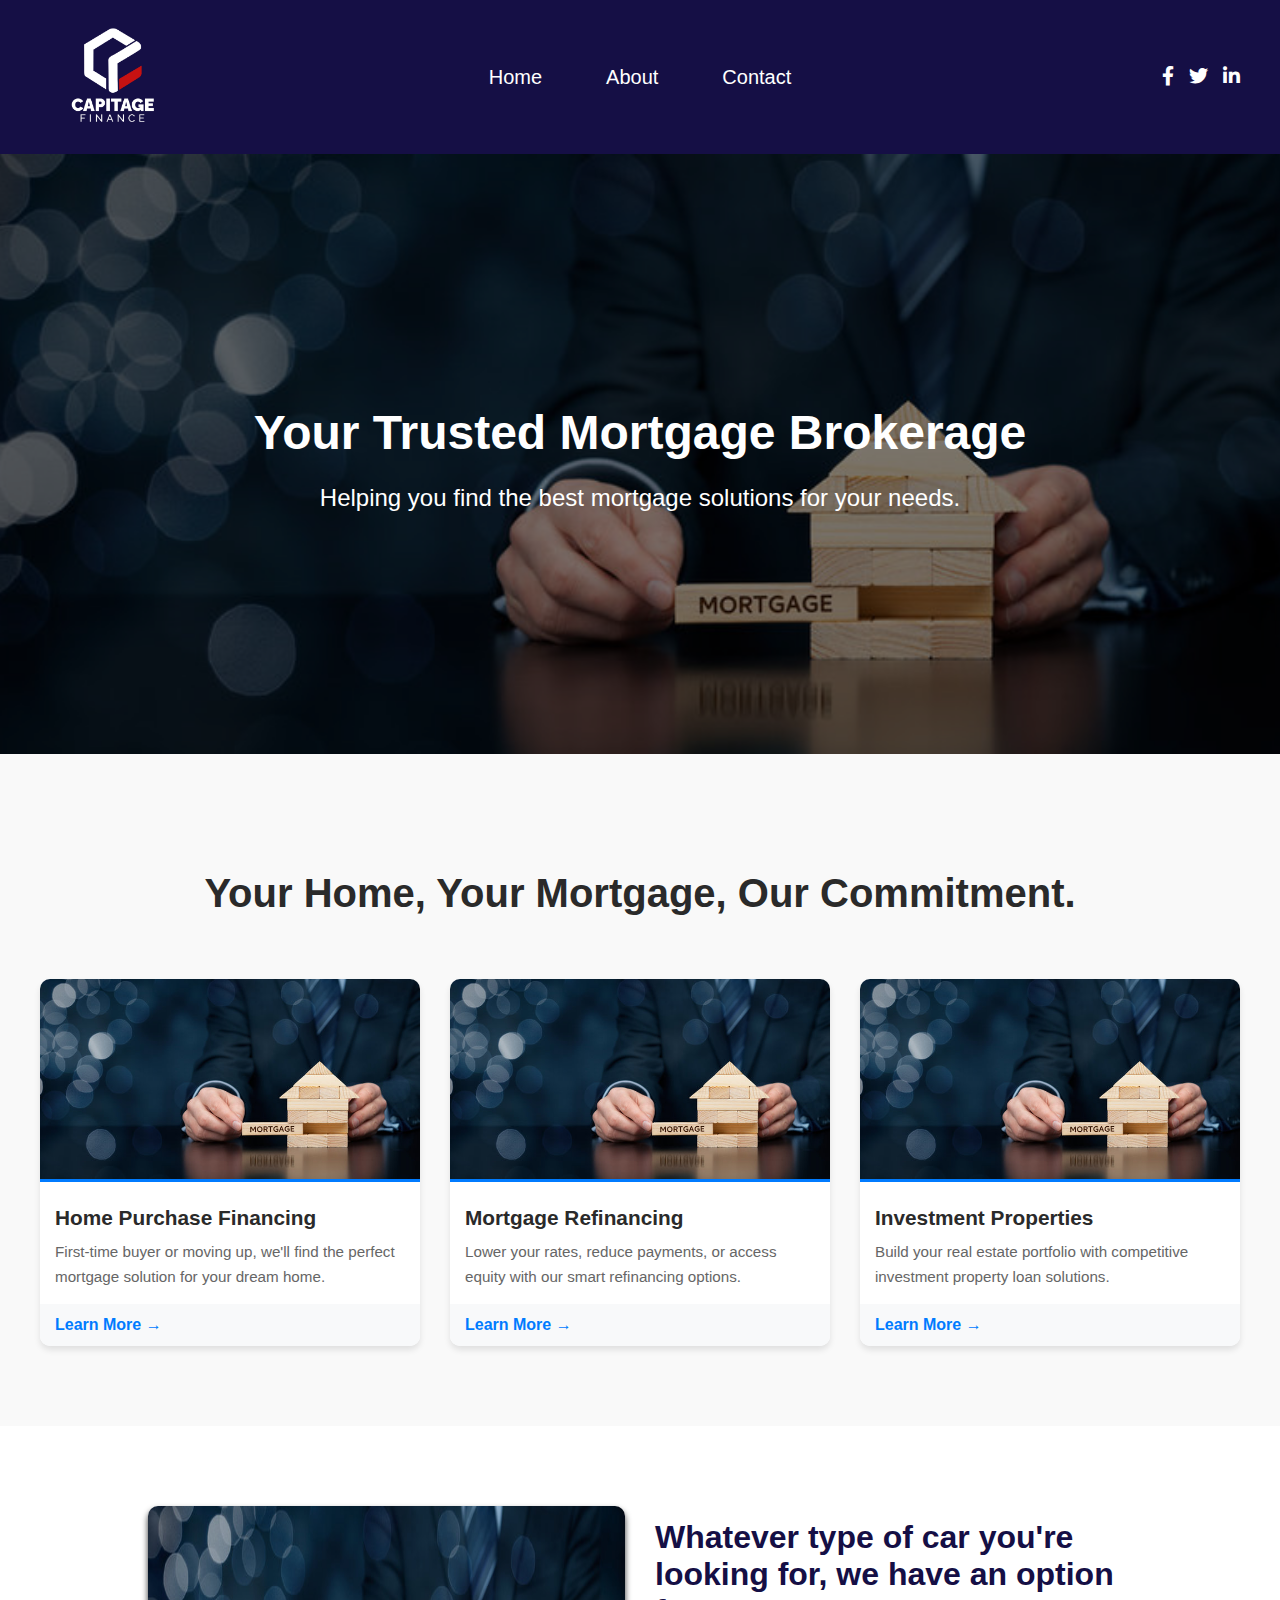
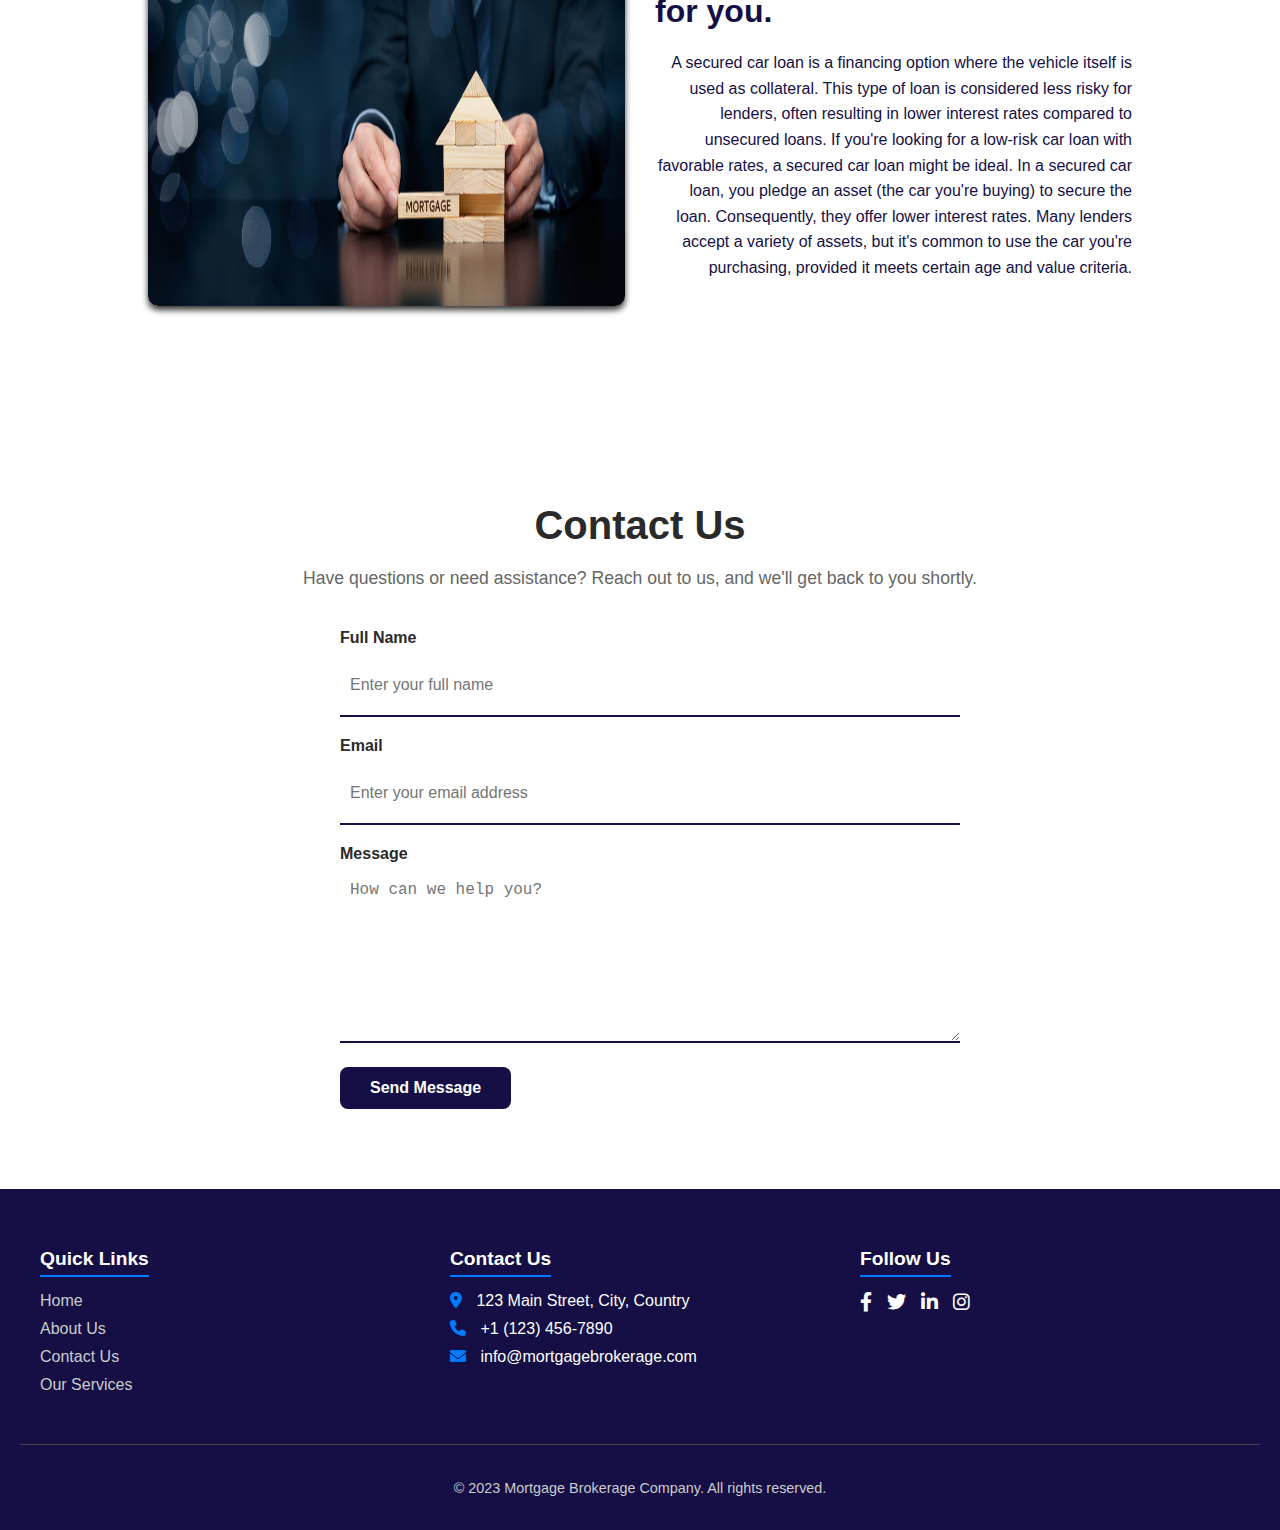
<file: home.html>
<!DOCTYPE html>
<html lang="en">
<head>
    <meta charset="UTF-8">
    <meta name="viewport" content="width=device-width, initial-scale=1.0">
    <title>Mortgage Brokerage Company</title>

    <!-- stylesheets -->
    <link rel="stylesheet" href="https://cdnjs.cloudflare.com/ajax/libs/font-awesome/6.0.0-beta3/css/all.min.css">


    <!-- custom stylesheet -->
    <link rel="stylesheet" href="css/styles.css">
</head>
<body>
    <!-- Navigation Bar -->
    <nav>
        <div class="logo">
            <img src="images/logo-04.png" alt="Company Logo">
        </div>
        
        <!-- Centered Menu Items -->
        <ul class="menu">
            <li><a href="index.html">Home</a></li>
            <li><a href="about.html">About</a></li>
            <li><a href="contact.html">Contact</a></li>
        </ul>
    
        <!-- Social Icons -->
        <div class="social-icons">
            <a href="" target="_blank" aria-label="Facebook">
                <i class="fab fa-facebook-f"></i>
            </a>
            <a href="" target="_blank" aria-label="Twitter">
                <i class="fab fa-twitter"></i>
            </a>
            <a href="" target="_blank" aria-label="LinkedIn">
                <i class="fab fa-linkedin-in"></i>
            </a>
        </div>
    </nav>
    
    <!-- Banner Section -->
    <section class="banner">
        <div class="banner-image">
            <img src="images/banner.jpg" alt="Banner Image">
        </div>
        <div class="banner-overlay"></div>
        <div class="banner-text">
            <h1>Your Trusted Mortgage Brokerage</h1>
            <p>Helping you find the best mortgage solutions for your needs.</p>
        </div>
    </section>

    <!-- Commitment section -->
    <section class="commitment-section">
        <div class="container">
            <h2 class="tagline">Your Home, Your Mortgage, Our Commitment.</h2>
            
            <div class="services-grid">
                <!-- Service 1 -->
                <div class="service-card">
                    <img src="images/banner.jpg" alt="Home Loan Services">
                    <h3>Home Purchase Financing</h3>
                    <p>First-time buyer or moving up, we'll find the perfect mortgage solution for your dream home.</p>
                    <a href="home-loans.html" class="service-link">Learn More →</a>
                </div>
    
                <!-- Service 2 -->
                <div class="service-card">
                    <img src="images/banner.jpg" alt="Refinancing Services">
                    <h3>Mortgage Refinancing</h3>
                    <p>Lower your rates, reduce payments, or access equity with our smart refinancing options.</p>
                    <a href="refinancing.html" class="service-link">Learn More →</a>
                </div>
    
                <!-- Service 3 -->
                <div class="service-card">
                    <img src="images/banner.jpg" alt="Investment Property Loans">
                    <h3>Investment Properties</h3>
                    <p>Build your real estate portfolio with competitive investment property loan solutions.</p>
                    <a href="investment-loans.html" class="service-link">Learn More →</a>
                </div>
    
                <!-- Service 4 -->
                <!-- <div class="service-card">
                    <img src="images/banner.jpg" alt="Mortgage Consultation">
                    <h3>Personalized Consultation</h3>
                    <p>One-on-one guidance to navigate all your mortgage options and financial planning.</p>
                    <a href="consultation.html" class="service-link">Get Started →</a>
                </div> -->
            </div>
        </div>
    </section>

    <!-- Car loan Section -->
    <section class="car-section">
        <div class="car-image">
            <img src="images/banner.jpg" alt="Car Image">
        </div>
        <div class="car-desc">
            <label>
                Whatever type of car you're looking for, we have an option for you.
            </label>
            <p>
                A secured car loan is a financing option where the vehicle itself is used as collateral. This type of loan is considered less risky for lenders, often resulting in lower interest rates compared to unsecured loans. If you're looking for a low-risk car loan with favorable rates, a secured car loan might be ideal.
    
                In a secured car loan, you pledge an asset (the car you're buying) to secure the loan. Consequently, they offer lower interest rates. Many lenders accept a variety of assets, but it's common to use the car you're purchasing, provided it meets certain age and value criteria.
            </p>
        </div>
    </section>

    <!-- Contact form -->

    <section class="contact-section">
        <div class="container">
            <h2>Contact Us</h2>
            <p>Have questions or need assistance? Reach out to us, and we'll get back to you shortly.</p>
            
            <form class="contact-form">
                <!-- Full Name Input -->
                <div class="form-group">
                    <label for="full-name">Full Name</label>
                    <input type="text" id="full-name" name="full-name" placeholder="Enter your full name" required>
                </div>
    
                <!-- Email Input -->
                <div class="form-group">
                    <label for="email">Email</label>
                    <input type="email" id="email" name="email" placeholder="Enter your email address" required>
                </div>
    
                <!-- Message Input -->
                <div class="form-group">
                    <label for="message">Message</label>
                    <textarea id="message" name="message" rows="5" placeholder="How can we help you?" required></textarea>
                </div>
    
                <!-- Submit Button -->
                <button type="submit" class="submit-button">Send Message</button>
            </form>
        </div>
    </section>

    <!-- Footer Section -->
    <footer class="footer">
        <div class="footer-container">
            <!-- Quick Links -->
            <div class="footer-section">
                <h3>Quick Links</h3>
                <ul class="footer-links">
                    <li><a href="index.html">Home</a></li>
                    <li><a href="about.html">About Us</a></li>
                    <li><a href="contact.html">Contact Us</a></li>
                    <li><a href="services.html">Our Services</a></li>
                </ul>
            </div>
    
            <!-- Contact Information -->
            <div class="footer-section">
                <h3>Contact Us</h3>
                <ul class="contact-info">
                    <li><i class="fas fa-map-marker-alt"></i> 123 Main Street, City, Country</li>
                    <li><i class="fas fa-phone"></i> +1 (123) 456-7890</li>
                    <li><i class="fas fa-envelope"></i> info@mortgagebrokerage.com</li>
                </ul>
            </div>
    
            <!-- Social Media Icons -->
            <div class="footer-section">
                <h3>Follow Us</h3>
                <div class="social-icons">
                    <a href="https://facebook.com" target="_blank" aria-label="Facebook">
                        <i class="fab fa-facebook-f"></i>
                    </a>
                    <a href="https://twitter.com" target="_blank" aria-label="Twitter">
                        <i class="fab fa-twitter"></i>
                    </a>
                    <a href="https://linkedin.com" target="_blank" aria-label="LinkedIn">
                        <i class="fab fa-linkedin-in"></i>
                    </a>
                    <a href="https://instagram.com" target="_blank" aria-label="Instagram">
                        <i class="fab fa-instagram"></i>
                    </a>
                </div>
            </div>
        </div>
    
        <!-- Copyright Notice -->
        <div class="footer-bottom">
            <p>&copy; 2023 Mortgage Brokerage Company. All rights reserved.</p>
        </div>
    </footer>
</body>
</html>
</file>
<file: css/styles.css>
/* General Styles */
body {
    font-family: Arial, sans-serif;
    margin: 0;
    padding: 0;
    box-sizing: border-box;
}

/* Navigation Bar Styles */
nav {
    display: flex;
    justify-content: space-between;
    align-items: center;
    background-color: rgb(21 15 69);
    padding: 15px 40px;
    position: sticky;
    top: 0;
    z-index: 1000;
}

.logo img {
    height: 120px; /* Adjust based on your logo size */
}

.menu {
    list-style: none;
    display: flex;
    margin: 0;
    padding: 0;
    position: absolute;
    left: 50%;
    transform: translateX(-50%);
}

.menu li {
    margin: 0 20px;
}

.menu a {
    color: white;
    text-decoration: none;
    font-size: 1.25rem;
    font-weight: 500;
    padding: 8px 12px;
    /* border-radius: 5px; */
    /* transition: all 0.9s ease; */
    transition: background 0.2s ease,
              padding 0.8s linear;
}

.menu a:hover {
    /* background-color: #007bff;
    color: white; */
    border-bottom: 1px solid #ddd;

}

/* Social Icons */
.social-icons {
    display: flex;
    align-items: center;
    gap: 15px;
}

.social-icons a {
    color: white;
    font-size: 1.2rem;
    text-decoration: none;
    transition: color 0.3s ease;
}

.social-icons a:hover {
    color: #007bff;
}

/* Responsive Design */
@media (max-width: 768px) {
    nav {
        flex-direction: column;
        padding: 15px 20px;
    }

    .menu {
        position: static;
        transform: none;
        margin: 15px 0;
    }

    .menu li {
        margin: 0 10px;
    }

    .social-icons {
        margin-top: 10px;
    }
}



/* Banner Section */
.banner {
    position: relative;
    height: 600px; /* Adjust height as needed */
    overflow: hidden;
    display: flex;
    align-items: center;
    justify-content: center;
    text-align: center;
    color: white;
}

.banner-image img {
    width: 100%;
    height: 100%;
    object-fit: cover; /* Ensures the image covers the banner area */
    position: absolute;
    top: 0;
    left: 0;
    z-index: 1;
}

.banner-overlay {
    position: absolute;
    top: 0;
    left: 0;
    width: 100%;
    height: 100%;
    background-color: rgba(0, 0, 0, 0.5); /* Semi-transparent black overlay */
    z-index: 2;
}

.banner-text {
    position: relative;
    z-index: 3; /* Ensures text is above the overlay */
}

.banner-text h1 {
    font-size: 48px;
    margin-bottom: 10px;
}

.banner-text p {
    font-size: 24px;
}
/* Services Section */
.services {
    padding: 50px 20px;
    text-align: center;
}

.services h2 {
    font-size: 36px;
    margin-bottom: 40px;
}

.service-grid {
    display: flex;
    justify-content: space-around;
    flex-wrap: wrap;
}

.service-item {
    background-color: #f4f4f4;
    padding: 20px;
    border-radius: 10px;
    width: 30%;
    margin-bottom: 20px;
}

.service-item h3 {
    font-size: 24px;
    margin-bottom: 10px;
}

.service-item p {
    font-size: 16px;
    margin-bottom: 20px;
}

.read-more {
    background-color: #333;
    color: white;
    padding: 10px 20px;
    text-decoration: none;
    border-radius: 5px;
}

.read-more:hover {
    background-color: #555;
}

/* commitment section */
/* Commitment Section Styles */
.commitment-section {
    padding: 80px 20px;
    background-color: #f9f9f9;
}

.container {
    max-width: 1200px;
    margin: 0 auto;
}

.tagline {
    text-align: center;
    font-size: 2.5rem;
    color: #2a2a2a;
    margin-bottom: 60px;
    line-height: 1.3;
}

/* Car Section Styles */
.car-section {
    display: flex;
    margin: 0 10%;
    align-items: center;
    gap: 30px;
    padding: 80px 20px;
    background-color: rgb(255, 255, 255);
}

.car-image {
    flex: 1;
}

.car-image img {
    width: 100%;
    height: 400px;
    border-radius: 10px;
    box-shadow: 0 4px 6px rgba(0, 0, 0, 0.8);
}

.car-desc {
    flex: 1;
}


.car-desc label {
    display: block;
    font-size: 2rem;
    color: rgb(21, 15, 69);
    margin-bottom: 20px;
    font-weight: 600;
}

.car-desc p {
    font-size: 1rem;
    color: rgb(21, 15, 69);
    line-height: 1.6;
    text-align: right;
}

/* Responsive Design */
@media (max-width: 768px) {
    .car-section {
        flex-direction: column;
        padding: 40px 20px;
    }

    .car-image img {
        max-width: 100%;
    }

    .car-desc label {
        font-size: 1.5rem;
    }

    .car-desc p {
        font-size: 0.9rem;
    }
}




.services-grid {
    display: grid;
    grid-template-columns: repeat(auto-fit, minmax(250px, 1fr));
    gap: 30px;
}

.service-card {
    background: white;
    border-radius: 10px;
    overflow: hidden;
    box-shadow: 0 4px 6px rgba(0, 0, 0, 0.1);
    transition: transform 0.3s ease;
}

.service-card:hover {
    transform: translateY(-10px);
    box-shadow: 0 0 11px rgba(33,33,33,.2);
}

.service-card img {
    width: 100%;
    height: 200px;
    object-fit: cover;
    border-bottom: 3px solid #007bff;
}

.service-card h3 {
    color: #2a2a2a;
    margin: 20px 15px 10px;
    font-size: 1.3rem;
}

.service-card p {
    color: #666;
    margin: 0 15px 15px;
    font-size: 0.95rem;
    line-height: 1.6;
}

.service-link {
    display: block;
    padding: 12px 15px;
    background-color: #f8f9fa;
    color: #007bff;
    text-decoration: none;
    font-weight: 600;
    transition: all 0.3s ease;
}

.service-link:hover {
    background-color: #007bff;
    color: white;
}

/* Responsive Design */
@media (max-width: 768px) {
    .tagline {
        font-size: 2rem;
        margin-bottom: 40px;
    }
    
    .services-grid {
        grid-template-columns: 1fr;
        max-width: 500px;
        margin: 0 auto;
    }
}

/* Footer */
/* Footer Styles */
.footer {
    background-color: rgb(21 15 69);
    color: white;
    padding: 40px 20px 20px;
    font-family: Arial, sans-serif;
}

.footer-container {
    display: flex;
    justify-content: space-between;
    flex-wrap: wrap;
    gap: 30px;
    max-width: 1200px;
    margin: 0 auto;
}

.footer-section {
    flex: 1;
    min-width: 200px;
    margin-bottom: 20px;
}

.footer-section h3 {
    font-size: 1.2rem;
    margin-bottom: 15px;
    color: #ffffff;
    border-bottom: 2px solid #007bff;
    padding-bottom: 5px;
    display: inline-block;
}

.footer-links,
.contact-info {
    list-style: none;
    padding: 0;
    margin: 0;
}

.footer-links li,
.contact-info li {
    margin-bottom: 10px;
}

.footer-links a,
.contact-info a {
    color: #cccccc;
    text-decoration: none;
    transition: color 0.3s ease;
}

.footer-links a:hover,
.contact-info a:hover {
    color: #007bff;
}

.contact-info i {
    margin-right: 10px;
    color: #007bff;
}

.social-icons {
    display: flex;
    gap: 15px;
}

.social-icons a {
    color: white;
    font-size: 1.2rem;
    transition: color 0.3s ease;
}

.social-icons a:hover {
    font-size: 1.5rem;
}

.footer-bottom {
    text-align: center;
    margin-top: 20px;
    padding-top: 20px;
    border-top: 1px solid #444;
    font-size: 0.9rem;
    color: #cccccc;
}

/* Responsive Design */
@media (max-width: 768px) {
    .footer-container {
        flex-direction: column;
        align-items: center;
        text-align: center;
    }

    .footer-section {
        width: 100%;
    }

    .social-icons {
        justify-content: center;
    }
}



/* About Section */
.about {
    padding: 50px 20px;
    text-align: center;
}

.about h2 {
    font-size: 36px;
    margin-bottom: 20px;
}

.about p {
    font-size: 18px;
    max-width: 800px;
    margin: 0 auto;
}




/* Contact Section Styles */
.contact-section {
    padding: 80px 20px;
    background-color: #ffffff;
    text-align: center;
}

.contact-section h2 {
    font-size: 2.5rem;
    color: #2a2a2a;
    margin-bottom: 20px;
}

.contact-section p {
    font-size: 1.1rem;
    color: #666;
    margin-bottom: 40px;
}

.contact-form {
    max-width: 600px;
    margin: 0 auto;
    text-align: left;
}

.form-group {
    margin-bottom: 20px;
}

.form-group label {
    display: block;
    font-size: 1rem;
    color: #2a2a2a;
    margin-bottom: 8px;
    font-weight: 600;
}

.form-group input,
.form-group textarea {
    width: 100%;
    height: 40px;
    padding: 10px;
    border: none;
    border-bottom: 2px solid #150f45;
    /* border-radius: 8px; */
    font-size: 1rem;
    color: #333;
    transition: border-color 0.3s ease;
}

.form-group input:focus,
.form-group textarea:focus {
    /* border-color: #150f45; */
    outline: none;
}

.form-group textarea {
    resize: vertical;
    min-height: 150px;
}

.submit-button {
    display: inline-block;
    padding: 12px 30px;
    background-color: #150f45;
    color: white;
    font-size: 1rem;
    font-weight: 600;
    border: none;
    border-radius: 8px;
    cursor: pointer;
    transition: background-color 0.3s ease;
}

.submit-button:hover {
    background-color: #0056b3;
}

/* Responsive Design */
@media (max-width: 768px) {
    .contact-section h2 {
        font-size: 2rem;
    }

    .contact-section p {
        font-size: 1rem;
    }

    .form-group input,
    .form-group textarea {
        padding: 10px;
    }

    .submit-button {
        width: 100%;
        padding: 12px;
    }
}
</file>
